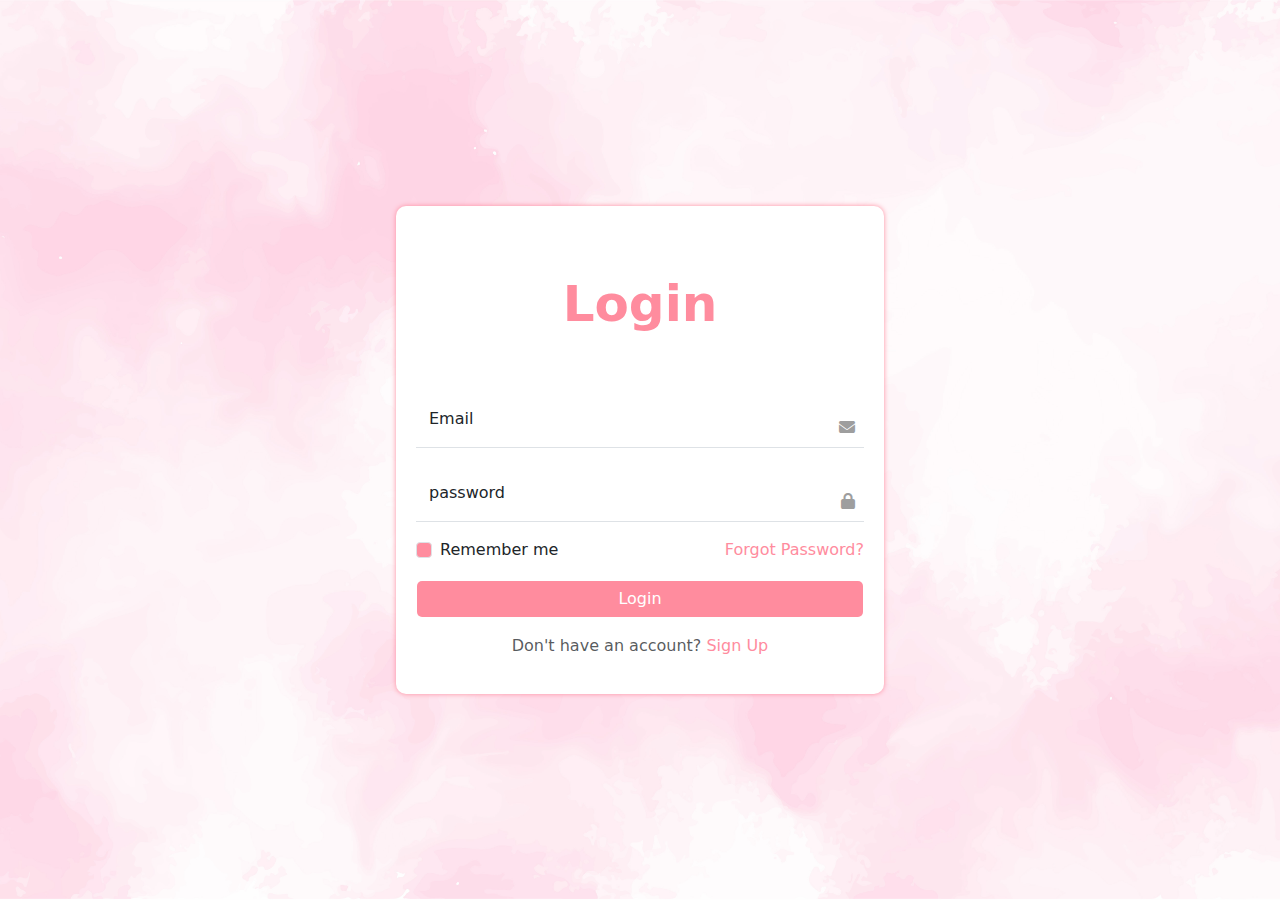
<file: index.html>
<!DOCTYPE html>
<html lang="en">
<head>
    <meta charset="UTF-8">
    <meta name="viewport" content="width=device-width, initial-scale=1.0">
    <title>login</title>
    <link rel="stylesheet" href="css/all.min.css">
    <link rel="stylesheet" href="css/bootstrap.min.css">
    <link rel="stylesheet" href="css/style.css">
</head>
<body>

<div id="login-main" class="">
    <div class="container">
     
        <div class="inbut-box">
            <header>
                <h3 class="text-center py-5">Login</h3>
            </header>
            <div class="form-floating mb-3 ">
                <input type="text"  oninput="validationLogin(this)" class="form-control border-0 border-bottom rounded-0"  id="Email" placeholder="Email" required>
                <label for="productName">Email </label>
                <i class="fa-solid fa-envelope "></i>
            </div>
          
                <div class="form-floating mb-3 ">
                    <input type="password"  oninput="validationLogin(this)"  class="form-control border-0 border-bottom rounded-0"  id="password" placeholder="password" required>
                    <label for="productName"> password </label>
                    <i class="fa-solid fa-lock"></i>
                </div>
                <div class="form-check d-flex justify-content-between">
                    <div class="check">
                        <input type="checkbox"    class="form-check-input" style="color: black;" id="rememberMe">
                        <label class="form-check-label" for="rememberMe">Remember me</label>
                    </div>
                    <div class="forget">
                        <a href="#" class="forgot-password">Forgot Password?</a>
                    </div>
                  
                </div>
                <div id="errorMessage" class="text-danger mb-3 d-none">Please fill in all fields correctly.</div>
                <button class="btn btn-my form-control mt-3" id="sumbitLogin">Login</button>
             <footer>
                <p class="text-center text-muted mt-3">Don't have an account? <a href="" id="signUp">Sign Up</a></p>
             </footer>
             
            
        </div>
    </div>
</div>



<!------------------------------------------------------------- --------------------------------------------------------- -->



 <div id="Registration" class="d-none">
    <div class="container">
     
        <div class="inbut-box">
            <header>
                <h3 class="text-center py-5">Registration</h3>
            </header>
            <div class="form-floating mb-3 ">
                <input type="text" class="form-control border-0 border-bottom rounded-0"  id="useNameregister" placeholder="useName" required>
                <span id="useNameregisterError" class="text-danger"></span>
                <label for="productName">Usename </label>
                <i class="fa-solid fa-user"></i>
            </div>
            <div class="form-floating mb-3 ">
                <input type="text"  class="form-control border-0 border-bottom rounded-0"  id="emailregister" placeholder="Email" required>
                <span id="emailregisterError" class="text-danger"></span>
                <label for="productName"> Email </label>
                <i class="fa-solid fa-envelope "></i>
            </div>
            <div class="form-floating mb-3 ">
                <input type="password" class="form-control border-0 border-bottom rounded-0"  id="passwordregister" placeholder="password" required>
                <span id="passwordregisterError" class="text-danger"></span>
                <label for="productName"> password </label>
                <i class="fa-solid fa-lock"></i>
            </div>
              
                <div class="form-check d-flex justify-content-between">
                    <div class="check">
                        <input type="checkbox"   class="form-check-input" style="color: black;" id="rememberMe">
                        <label class="form-check-label" for="rememberMe">I agree to terms&conditions </label>
                    </div>
                    <div class="forget">
                        <a href="#" class="forgot-password">Forgot Password?</a>
                    </div>
                  
                </div>
              
                <button class="btn btn-my form-control mt-3 " id="submitRegister">Register</button>
                <div id="errorMessageregister" class="text-danger mb-3 d-none">Please fill in all fields correctly.</div>
             <footer>
                <p class="text-center text-muted mt-3">Aready have an account? <a href="" id="login">Login</a></p>
             </footer>
             
            
        </div>
    </div>
</div>



     <script src="js/bootstrap.min.js"></script>
     <script src="js/master.js"></script>
</body>
</html>
</file>
<file: css/style.css>
#login-main,
#Registration{
    display: flex;
    justify-content: center;
    align-items: center;
    height: 100vh;
    background-image: url("../img/75f9a78b-b98f-4194-b683-beafc10c3cd9.jpg");
    background-position: center center;
    background-size: cover;
    
}
.inbut-box{
    box-shadow: 0 0 5px #FF8C9E;
    padding: 20px;
    border-radius: 10px;
    background-color: #fff;
}
a{
   text-decoration: none; 
   color: #FF8C9E;
}
.container{
    /* align-items: center; */

    /* padding: 20px; */
    width: 40%;
}
header h3{
    font-size: 50px;
    font-weight: 700;
    color: #FF8C9E;
}
.form-control:focus {
  
    border-color: unset!important;
    outline: 0;
    box-shadow:unset !important;
}
input{
    background-color: transparent!important;
}
.form-floating{
    position: relative;
}
.form-floating i{
    position: absolute;
    right: 2%;
    top: 50%;
    color: #9e9e9e;
}
input[type="checkbox"] {
    background-color: #FF8C9E!important; /* يغير لون علامة الصح */
}
.form-check-input:checked {
    background-color: #FF8C9E;
    border-color: #FF8C9E;
}
.form-check-input:focus {
    border-color: #FF8C9E;
    outline: 0;
    box-shadow: 0 0 5px #FF8C9E;
}
.btn-my{
    background-color: #FF8C9E;
    color: #fff;
    transition: all 2s;
}
.btn-my:hover,
.btn-my:focus{
   color: #FF8C9E;
    border: 1px solid  #FF8C9E;
}
@media (max-width: 768px) {
    .container{
        width: 100%;
    }
}
</file>
